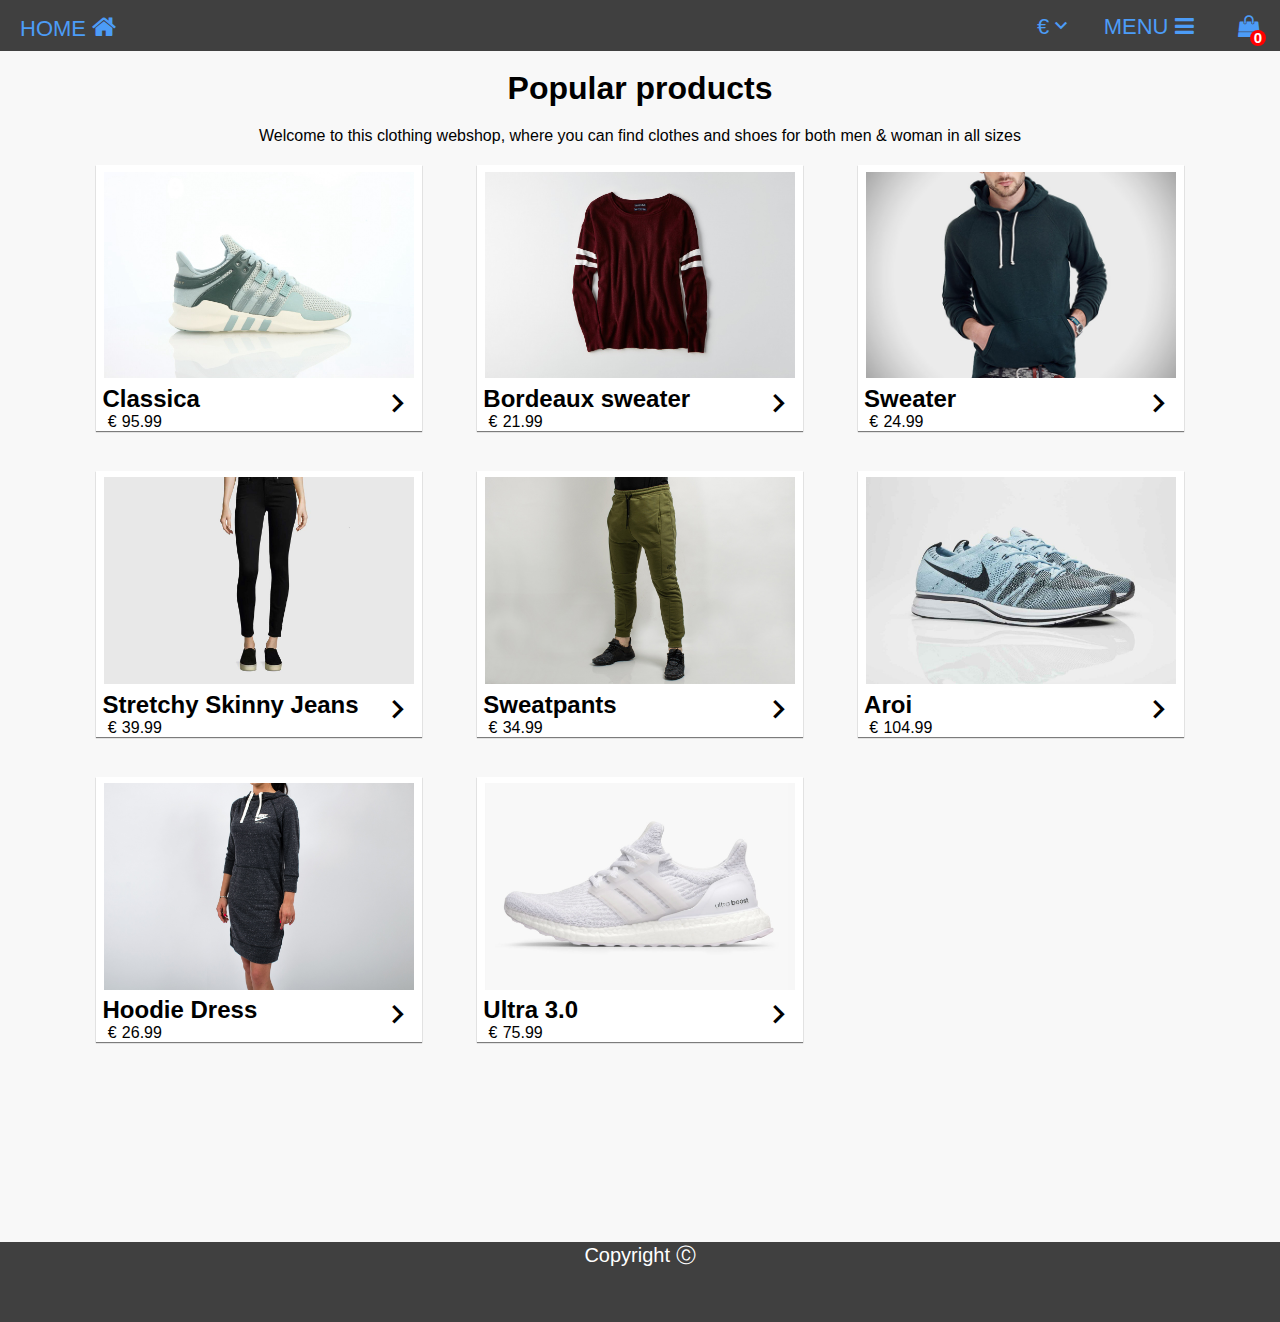
<file: index.html>
<!DOCTYPE html>
<html lang="en">
  <head>
    <meta charset="utf-8">
    <title>HomePage</title>
    <link href="CSS/main.css" rel="stylesheet" type="text/css">
    <link href="https://fonts.googleapis.com/icon?family=Material+Icons" rel="stylesheet">
    <link rel="stylesheet" href="https://cdnjs.cloudflare.com/ajax/libs/font-awesome/4.7.0/css/font-awesome.min.css">
    <meta name="viewport" content="width=device-width, initial-scale=1.0">
    <link rel="icon"
      type="image/icon"
      href="Images/favicon.ico">
  </head>

  <body>
      <nav>
          <ul>
            <li id="home-button"><a href="index.html"><span id="button-text">Home </span><i class="fa fa-home" style="font-size:26px;"></i></a></li>
            <div class="right-buttons">
              <li id="currency">&euro;<i class="material-icons currencyarrow">keyboard_arrow_down</i></li>
              <span class="tooltip hide">Currency changed to </span>
              <div class="currencyMenu hide">
                <ul>
                  <li id="dollar">&dollar;</li>
                  <li id="pound">&pound;</li>
                </ul>
              </div>
              <li id="menu-button"><span id="button-text">Menu</span> <i class="fa fa-bars phone"></i></li>
              <li id="icon"><i class="fa fa-shopping-bag"><div class="counter">0</div></i></li>
              <div class="tooltip hide">1 item added to your shoppingcart</div>
              <div class="cartoverview hide">
                <h3>Shopping Cart</h3>
                There are currently <span id="amount">0</span> item(s) in your shopping bag.
                <a href="shoppingCart.html"><button>Check out</button></a>
              </div>
            </div>
          </ul>
    </nav>

    <div class="menu hide">
      <div class="menu-container">
        <div>
          <ul class="left">
            <li>Clothes</li>
            <a href="menClothes.html"><li>Men's clothes</li></a>
            <a href="womenClothes.html"><li>Women's clothes</li></a>
          </ul>
        </div>
        <div>
          <ul class="left">
            <li>Shoes</li>
            <a href="menShoes.html"><li>Men's shoes</li></a>
            <a href="womanShoes.html"><li>Women's shoes</li></a>
          </ul>
        </div>
        <div>
          <ul class="right">
            <li>Contact</li>
            <a href="https://www.facebook.com" target="_blank"><li>Facebook <i class="fa fa-facebook-square" style="color:white"></i></li></a>
            <a href="https://www.instagram.com" target="_blank"><li>Instagram <i class="fa fa-instagram" style="color:white"></i></li></a>
          </ul>
        </div>
      </div>
    </div>

    <div class="content">
      <h1>Popular products</h1>
      <p>Welcome to this clothing webshop, where you can find clothes and shoes for both men & woman in all sizes</p>
        <div class="products">
          <div class="item">
            <a href="#">
            <div class="information">
              <img class="product-image" src="Images/classica.jpg" alt="Picture of sneaker">
              <h2 id="name-product">Classica</h2>
              <i class="material-icons more-info" style="font-size:37px;">keyboard_arrow_right</i>
              <p>
                <span class="currencysign">&euro;</span><span class="price">95.99</span>
              </p>
            </div>
            </a>
            <div class="extra-info">
              <div class="border">
                <p>size</p>
              </div>
              <div class="dropdown-size-container">
                <div class="dropdown-size">
                  <div class="current-size">
                    select size
                  </div>
                  <div class="size-arrow"><i class="material-icons" style="font-size: 28px;">keyboard_arrow_down</i></div>
                  <div class="sizes hide">
                    <ul>
                      <li>36 EU</li>
                      <li>37 EU</li>
                      <li>38 EU</li>
                      <li>39 EU</li>
                      <li>40 EU</li>
                      <li>41 EU</li>
                      <li>42 EU</li>
                      <li>43 EU</li>
                      <li>44 EU</li>
                      <li>45 EU</li>
                      <li>46 EU</li>
                      <li>47 EU</li>
                    </ul>
                  </div>
                </div>
              </div>
              <div class="addcart-button disabled size-addcart">
                Add to cart <i class="fa fa-shopping-bag"></i>
              </div>
            </div>
          </div>
          <div class="item">
            <a href="#">
            <div class="information">
              <img class="product-image" src="Images/bordeauxsweater.jpg">
              <h2 id="name-product">Bordeaux sweater</h2>
              <i class="material-icons more-info" style="font-size:37px;">keyboard_arrow_right</i>
              <p>
                <span class="currencysign">&euro;</span><span class="price">21.99</span>
              </p>
            </div>
            </a>
            <div class="extra-info">
              <div class="border">
                <p>size</p>
              </div>
              <div class="size-buttons">
                <ul>
                  <li>S</li>
                  <li>M</li>
                  <li>L</li>
                  <li>XL</li>
                </ul>
              </div>
              <div class="addcart-button disabled">
                Add to cart <i class="fa fa-shopping-bag"></i>
              </div>
            </div>
          </div>
          <div class="item">
            <a href="#">
            <div class="information">
              <img class="product-image" src="Images/hoodie.jpeg">
              <h2 id="name-product">Sweater</h2>
              <i class="material-icons more-info" style="font-size:37px;">keyboard_arrow_right</i>
              <p>
                <span class="currencysign">&euro;</span><span class="price">24.99</span>
              </p>
            </div>
            </a>
            <div class="extra-info">
              <div class="border">
                <p>size</p>
              </div>
              <div class="size-buttons">
                <ul>
                  <li>S</li>
                  <li>M</li>
                  <li>L</li>
                  <li>XL</li>
                </ul>
              </div>
              <div class="addcart-button disabled">
                Add to cart <i class="fa fa-shopping-bag"></i>
              </div>
            </div>
          </div>
          <div class="item">
            <a href="#">
            <div class="information">
              <img class="product-image" src="Images/skjeans.jpg">
              <h2 id="name-product">Stretchy Skinny Jeans</h2>
              <i class="material-icons more-info" style="font-size:37px;">keyboard_arrow_right</i>
              <p>
                <span class="currencysign">&euro;</span><span class="price">39.99</span>
              </p>
            </div>
            </a>
            <div class="extra-info">
              <div class="border">
                <p>size</p>
              </div>
              <div class="size-buttons">
                <ul>
                  <li>S</li>
                  <li>M</li>
                  <li>L</li>
                  <li>XL</li>
                </ul>
              </div>
              <div class="addcart-button disabled">
                Add to cart <i class="fa fa-shopping-bag"></i>
              </div>
            </div>
          </div>
          <div class="item">
            <a href="#">
            <div class="information">
              <img class="product-image" src="Images/sweatpants.jpg">
              <h2 id="name-product">Sweatpants</h2>
              <i class="material-icons more-info" style="font-size:37px;">keyboard_arrow_right</i>
              <p>
                <span class="currencysign">&euro;</span><span class="price">34.99</span>
              </p>
          </div>
          </a>
          <div class="extra-info">
            <div class="border">
              <p>size</p>
            </div>
            <div class="size-buttons">
              <ul>
                <li>S</li>
                <li>M</li>
                <li>L</li>
                <li>XL</li>
              </ul>
            </div>
            <div class="addcart-button disabled">
              Add to cart <i class="fa fa-shopping-bag"></i>
            </div>
          </div>
        </div>
        <div class="item">
          <a href="#">
          <div class="information">
            <img class="product-image" src="Images/aroi.jpg" alt="Picture of sneaker">
            <h2 id="name-product">Aroi</h2>
            <i class="material-icons more-info" style="font-size:37px;">keyboard_arrow_right</i>
            <p>
              <span class="currencysign">&euro;</span><span class="price">104.99</span>
            </p>
          </div>
          </a>
          <div class="extra-info">
            <div class="border">
              <p>size</p>
            </div>
            <div class="dropdown-size-container">
              <div class="dropdown-size">
                <div class="current-size">
                  select size
                </div>
                <div class="size-arrow"><i class="material-icons" style="font-size: 28px;">keyboard_arrow_down</i></div>
                <div class="sizes hide">
                  <ul>
                    <li>36 EU</li>
                    <li>37 EU</li>
                    <li>38 EU</li>
                    <li>39 EU</li>
                    <li>40 EU</li>
                    <li>41 EU</li>
                    <li>42 EU</li>
                    <li>43 EU</li>
                    <li>44 EU</li>
                    <li>45 EU</li>
                    <li>46 EU</li>
                    <li>47 EU</li>
                  </ul>
                </div>
              </div>
            </div>
            <div class="addcart-button disabled size-addcart">
              Add to cart <i class="fa fa-shopping-bag"></i>
            </div>
          </div>
        </div>
        <div class="item">
          <a href="#">
          <div class="information">
            <img class="product-image" src="Images/hoodiedress.jpg">
            <h2 id="name-product">Hoodie Dress</h2>
            <i class="material-icons more-info" style="font-size:37px;">keyboard_arrow_right</i>
            <p>
              <span class="currencysign">&euro;</span><span class="price">26.99</span>
            </p>
          </div>
          </a>
          <div class="extra-info">
            <div class="border">
              <p>size</p>
            </div>
            <div class="size-buttons">
              <ul>
                <li>XS</li>
                <li>S</li>
                <li>M</li>
                <li>L</li>
                <li>XL</li>
              </ul>
            </div>
            <div class="addcart-button disabled">
              Add to cart <i class="fa fa-shopping-bag"></i>
            </div>
          </div>
        </div>
        <div class="item">
          <a href="#">
          <div class="information">
            <img class="product-image" src="Images/ultra.jpg" alt="Picture of sneaker">
            <h2 id="name-product">Ultra 3.0</h2>
            <i class="material-icons more-info" style="font-size:37px;">keyboard_arrow_right</i>
            <p>
              <span class="currencysign">&euro;</span><span class="price">75.99</span>
            </p>
          </div>
          </a>
          <div class="extra-info">
            <div class="border">
              <p>size</p>
            </div>
            <div class="dropdown-size-container">
              <div class="dropdown-size">
                <div class="current-size">
                  select size
                </div>
                <div class="size-arrow"><i class="material-icons" style="font-size: 28px;">keyboard_arrow_down</i></div>
                <div class="sizes hide">
                  <ul>
                    <li>36 EU</li>
                    <li>37 EU</li>
                    <li>38 EU</li>
                    <li>39 EU</li>
                    <li>40 EU</li>
                    <li>41 EU</li>
                    <li>42 EU</li>
                    <li>43 EU</li>
                    <li>44 EU</li>
                    <li>45 EU</li>
                    <li>46 EU</li>
                    <li>47 EU</li>
                  </ul>
                </div>
              </div>
            </div>
            <div class="addcart-button disabled size-addcart">
              Add to cart <i class="fa fa-shopping-bag"></i>
            </div>
          </div>
        </div>
      </div>
    </div>

    <footer>
        <p>Copyright &#9400;</p>
    </footer>
    <script src="https://ajax.googleapis.com/ajax/libs/jquery/3.2.1/jquery.min.js"></script>
    <script src='js/main.js' type = "text/javascript"></script>
  </body>
</html>
</file>
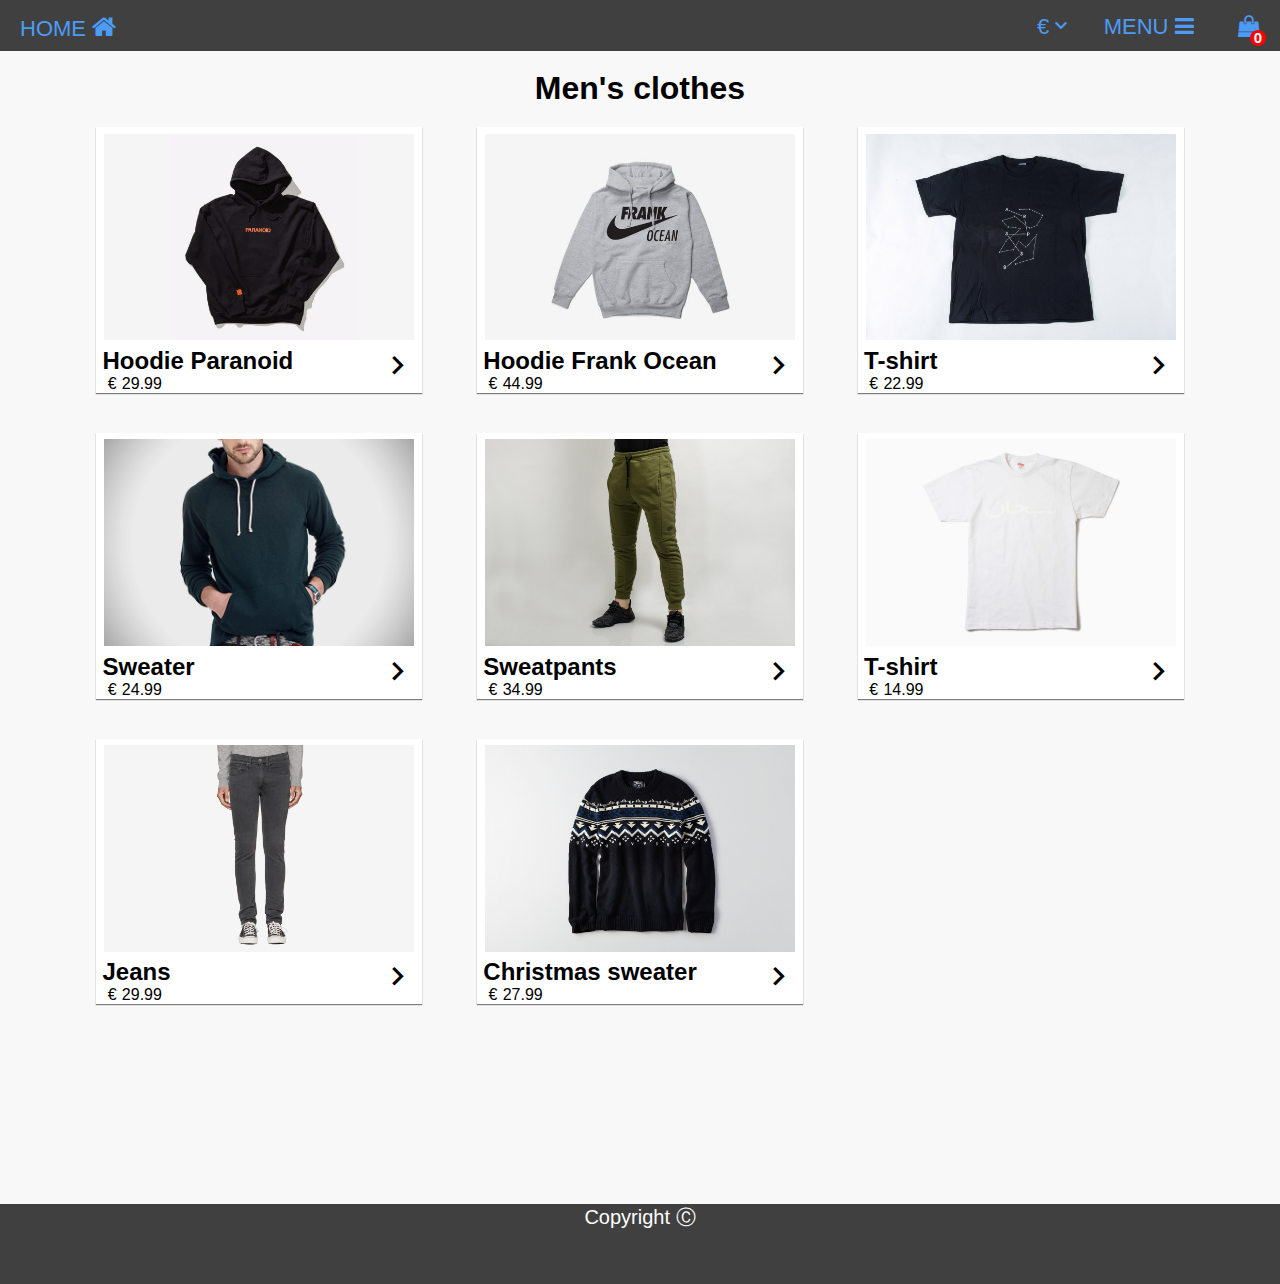
<file: menClothes.html>
<!DOCTYPE html>
<html lang="en">
  <head>
    <meta charset="utf-8">
    <title>MensClothes</title>
    <link href="CSS/main.css" rel="stylesheet" type="text/css">
    <link href="https://fonts.googleapis.com/icon?family=Material+Icons" rel="stylesheet">
    <link rel="stylesheet" href="https://cdnjs.cloudflare.com/ajax/libs/font-awesome/4.7.0/css/font-awesome.min.css">
    <meta name="viewport" content="width=device-width, initial-scale=1.0">
    <link rel="icon"
      type="image/icon"
      href="Images/favicon.ico">
  </head>

  <body>
    <nav>
        <ul>
          <li id="home-button"><a href="index.html"><span id="button-text">Home </span><i class="fa fa-home" style="font-size:26px;"></i></a></li>
          <div class="right-buttons">
            <li id="currency">&euro;<i class="material-icons currencyarrow">keyboard_arrow_down</i></li>
            <span class="tooltip hide">Currency changed to </span>
            <div class="currencyMenu hide">
              <ul>
                <li id="dollar">&dollar;</li>
                <li id="pound">&pound;</li>
              </ul>
            </div>
            <li id="menu-button"><span id="button-text">Menu</span> <i class="fa fa-bars phone"></i></li>
            <li id="icon"><i class="fa fa-shopping-bag"><div class="counter">0</div></i></li>
            <div class="tooltip hide">1 item added to your shoppingcart</div>
            <div class="cartoverview hide">
              <h3>Shopping Cart</h3>
              There are currently <span id="amount">0</span> item(s) in your shopping bag.
              <a href="shoppingCart.html"><button>Check out</button></a>
            </div>
          </div>
        </ul>
  </nav>

  <div class="menu hide">
    <div class="menu-container">
      <div>
        <ul class="left">
          <li>Clothes</li>
          <a href="menClothes.html"><li>Men's clothes</li></a>
          <a href="womenClothes.html"><li>Women's clothes</li></a>
        </ul>
      </div>
      <div>
        <ul class="left">
          <li>Shoes</li>
          <a href="menShoes.html"><li>Men's shoes</li></a>
          <a href="womanShoes.html"><li>Women's shoes</li></a>
        </ul>
      </div>
      <div>
        <ul class="right">
          <li>Contact</li>
          <a href="https://www.facebook.com" target="_blank"><li>Facebook <i class="fa fa-facebook-square" style="color:white"></i></li></a>
          <a href="https://www.instagram.com" target="_blank"><li>Instagram <i class="fa fa-instagram" style="color:white"></i></li></a>
        </ul>
      </div>
    </div>
  </div>

    <div class="content">
      <h1>Men's clothes</h1>
      <div class="products">
          <div class="item">
            <a href="#">
            <div class="information">
              <img class="product-image" src="Images/vest.jpg">
              <h2 id="name-product">Hoodie Paranoid</h2>
              <i class="material-icons more-info" style="font-size:37px;">keyboard_arrow_right</i>
              <p>
                <span class="currencysign">&euro;</span><span class="price">29.99</span>
              </p>
            </div>
            </a>
            <div class="extra-info">
              <div class="border">
                <p>size</p>
              </div>
              <div class="size-buttons">
                <ul>
                  <li>S</li>
                  <li>M</li>
                  <li>L</li>
                  <li>XL</li>
                </ul>
              </div>
              <div class="addcart-button disabled">
                Add to cart <i class="fa fa-shopping-bag"></i>
              </div>
            </div>
          </div>
          <div class="item">
            <a href="#">
            <div class="information">
              <img class="product-image" src="Images/hoodie2.jpg">
              <h2 id="name-product">Hoodie Frank Ocean</h2>
              <i class="material-icons more-info" style="font-size:37px;">keyboard_arrow_right</i>
              <p>
                <span class="currencysign">&euro;</span><span class="price">44.99</span>
              </p>
            </div>
            </a>
            <div class="extra-info">
              <div class="border">
                <p>size</p>
              </div>
              <div class="size-buttons">
                <ul>
                  <li>S</li>
                  <li>M</li>
                  <li>L</li>
                  <li>XL</li>
                </ul>
              </div>
              <div class="addcart-button disabled">
                Add to cart <i class="fa fa-shopping-bag"></i>
              </div>
            </div>
          </div>
          <div class="item">
            <a href="#">
            <div class="information">
              <img class="product-image" src="Images/shirt2.jpg">
              <h2 id="name-product">T-shirt</h2>
              <i class="material-icons more-info" style="font-size:37px;">keyboard_arrow_right</i>
              <p>
                <span class="currencysign">&euro;</span><span class="price">22.99</span>
              </p>
            </div>
            </a>
            <div class="extra-info">
              <div class="border">
                <p>size</p>
              </div>
              <div class="size-buttons">
                <ul>
                  <li>XS</li>
                  <li>S</li>
                  <li>M</li>
                  <li>L</li>
                  <li>XL</li>
                </ul>
              </div>
              <div class="addcart-button disabled">
                Add to cart <i class="fa fa-shopping-bag"></i>
              </div>
            </div>
          </div>
          <div class="item">
            <a href="#">
            <div class="information">
              <img class="product-image" src="Images/hoodie.jpeg">
              <h2 id="name-product">Sweater</h2>
              <i class="material-icons more-info" style="font-size:37px;">keyboard_arrow_right</i>
              <p>
                <span class="currencysign">&euro;</span><span class="price">24.99</span>
              </p>
            </div>
            </a>
            <div class="extra-info">
              <div class="border">
                <p>size</p>
              </div>
              <div class="size-buttons">
                <ul>
                  <li>S</li>
                  <li>M</li>
                  <li>L</li>
                  <li>XL</li>
                </ul>
              </div>
              <div class="addcart-button disabled">
                Add to cart <i class="fa fa-shopping-bag"></i>
              </div>
            </div>
          </div>
          <div class="item">
            <a href="#">
            <div class="information">
              <img class="product-image" src="Images/sweatpants.jpg">
              <h2 id="name-product">Sweatpants</h2>
              <i class="material-icons more-info" style="font-size:37px;">keyboard_arrow_right</i>
              <p>
                <span class="currencysign">&euro;</span><span class="price">34.99</span>
              </p>
            </div>
            </a>
            <div class="extra-info">
              <div class="border">
                <p>size</p>
              </div>
              <div class="size-buttons">
                <ul>
                  <li>S</li>
                  <li>M</li>
                  <li>L</li>
                  <li>XL</li>
                </ul>
              </div>
              <div class="addcart-button disabled">
                Add to cart <i class="fa fa-shopping-bag"></i>
              </div>
            </div>
          </div>
          <div class="item">
            <a href="#">
            <div class="information">
              <img class="product-image" src="Images/shirt.jpg">
              <h2 id="name-product">T-shirt</h2>
              <i class="material-icons more-info" style="font-size:37px;">keyboard_arrow_right</i>
              <p>
                <span class="currencysign">&euro;</span><span class="price">14.99</span>
              </p>
            </div>
            </a>
            <div class="extra-info">
              <div class="border">
                <p>size</p>
              </div>
              <div class="size-buttons">
                <ul>
                  <li>XS</li>
                  <li>S</li>
                  <li>M</li>
                  <li>L</li>
                  <li>XL</li>
                </ul>
              </div>
              <div class="addcart-button disabled">
                Add to cart <i class="fa fa-shopping-bag"></i>
              </div>
            </div>
          </div>
          <div class="item">
            <a href="#">
            <div class="information">
              <img class="product-image" src="Images/jeans.jpg">
              <h2 id="name-product">Jeans</h2>
              <i class="material-icons more-info" style="font-size:37px;">keyboard_arrow_right</i>
              <p>
                <span class="currencysign">&euro;</span><span class="price">29.99</span>
              </p>
            </div>
            </a>
            <div class="extra-info">
              <div class="border">
                <p>size</p>
              </div>
              <div class="size-buttons">
                <ul>
                  <li>S</li>
                  <li>M</li>
                  <li>L</li>
                  <li>XL</li>
                </ul>
              </div>
              <div class="addcart-button disabled">
                Add to cart <i class="fa fa-shopping-bag"></i>
              </div>
            </div>
          </div>
          <div class="item">
            <a href="#">
            <div class="information">
              <img class="product-image" src="Images/sweater2.jpg">
              <h2 id="name-product">Christmas sweater</h2>
              <i class="material-icons more-info" style="font-size:37px;">keyboard_arrow_right</i>
              <p>
                <span class="currencysign">&euro;</span><span class="price">27.99</span>
              </p>
            </div>
            </a>
            <div class="extra-info">
              <div class="border">
                <p>size</p>
              </div>
              <div class="size-buttons">
                <ul>
                  <li>XS</li>
                  <li>S</li>
                  <li>M</li>
                  <li>L</li>
                  <li>XL</li>
                </ul>
              </div>
              <div class="addcart-button disabled">
                Add to cart <i class="fa fa-shopping-bag"></i>
              </div>
            </div>
          </div>
        </div>
    </div>

    <footer>
        <p>Copyright &#9400;</p>
    </footer>
    <script src="https://ajax.googleapis.com/ajax/libs/jquery/3.2.1/jquery.min.js"></script>
    <script src='js/main.js' type = "text/javascript"></script>
  </body>
</html>
</file>
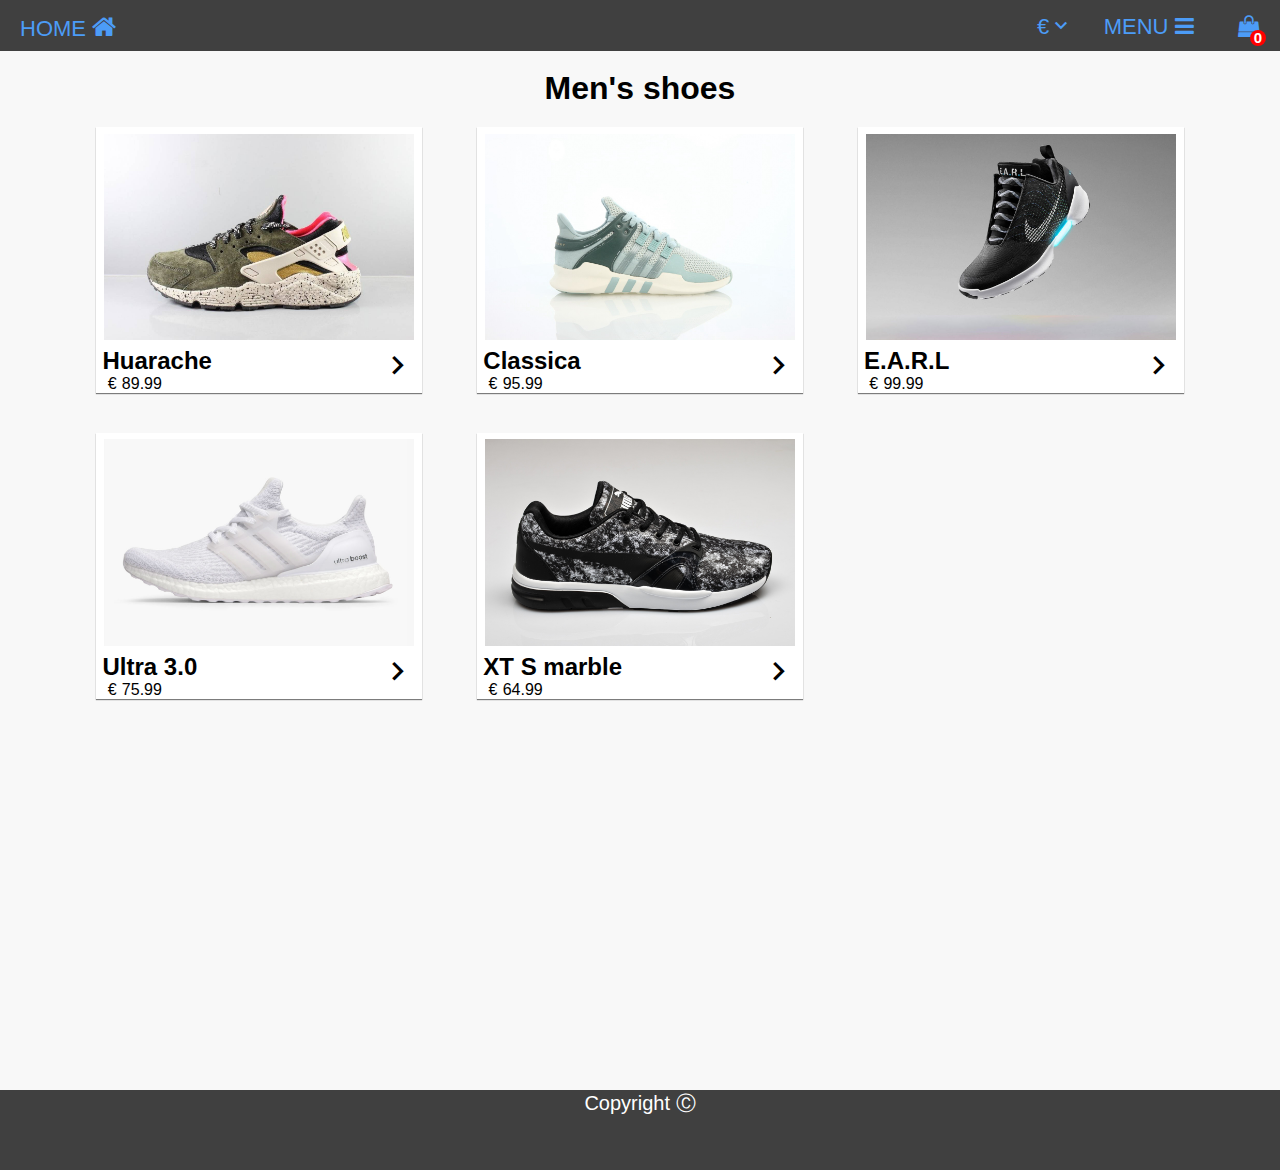
<file: menShoes.html>
<!DOCTYPE html>
<html lang="en">
  <head>
    <meta charset="utf-8">
    <title>MensShoes</title>
    <link href="CSS/main.css" rel="stylesheet" type="text/css">
    <link href="https://fonts.googleapis.com/icon?family=Material+Icons" rel="stylesheet">
    <link rel="stylesheet" href="https://cdnjs.cloudflare.com/ajax/libs/font-awesome/4.7.0/css/font-awesome.min.css">
    <meta name="viewport" content="width=device-width, initial-scale=1.0">
  </head>

  <body>
    <nav>
        <ul>
          <li id="home-button"><a href="index.html"><span id="button-text">Home </span><i class="fa fa-home" style="font-size:26px;"></i></a></li>
          <div class="right-buttons">
            <li id="currency">&euro;<i class="material-icons currencyarrow">keyboard_arrow_down</i></li>
            <span class="tooltip hide">Currency changed to </span>
            <div class="currencyMenu hide">
              <ul>
                <li id="dollar">&dollar;</li>
                <li id="pound">&pound;</li>
              </ul>
            </div>
            <li id="menu-button"><span id="button-text">Menu</span> <i class="fa fa-bars phone"></i></li>
            <li id="icon"><i class="fa fa-shopping-bag"><div class="counter">0</div></i></li>
            <div class="tooltip hide">1 item added to your shoppingcart</div>
            <div class="cartoverview hide">
              <h3>Shopping Cart</h3>
              There are currently <span id="amount">0</span> item(s) in your shopping bag.
              <a href="shoppingCart.html"><button>Check out</button></a>
            </div>
          </div>
        </ul>
  </nav>

  <div class="menu hide">
    <div class="menu-container">
      <div>
        <ul class="left">
          <li>Clothes</li>
          <a href="menClothes.html"><li>Men's clothes</li></a>
          <a href="womenClothes.html"><li>Women's clothes</li></a>
        </ul>
      </div>
      <div>
        <ul class="left">
          <li>Shoes</li>
          <a href="menShoes.html"><li>Men's shoes</li></a>
          <a href="womanShoes.html"><li>Women's shoes</li></a>
        </ul>
      </div>
      <div>
        <ul class="right">
          <li>Contact</li>
          <a href="https://www.facebook.com" target="_blank"><li>Facebook <i class="fa fa-facebook-square" style="color:white"></i></li></a>
          <a href="https://www.instagram.com" target="_blank"><li>Instagram <i class="fa fa-instagram" style="color:white"></i></li></a>
        </ul>
      </div>
    </div>
  </div>

    <div class="content">
      <h1>Men's shoes</h1>
      <div class="products">
        <div class="item">
          <a href="#">
          <div class="information">
            <img class="product-image" src="Images/Huarache.jpg" alt="Picture of sneaker">
            <h2 id="name-product">Huarache</h2>
            <i class="material-icons more-info" style="font-size:37px;">keyboard_arrow_right</i>
            <p>
              <span class="currencysign">&euro;</span><span class="price">89.99</span>
            </p>
          </div>
          </a>
          <div class="extra-info">
            <div class="border">
              <p>size</p>
            </div>
            <div class="dropdown-size-container">
              <div class="dropdown-size">
                <div class="current-size">
                  select size
                </div>
                <div class="size-arrow"><i class="material-icons" style="font-size: 28px;">keyboard_arrow_down</i></div>
                <div class="sizes hide">
                  <ul>
                    <li>36 EU</li>
                    <li>37 EU</li>
                    <li>38 EU</li>
                    <li>39 EU</li>
                    <li>40 EU</li>
                    <li>41 EU</li>
                    <li>42 EU</li>
                    <li>43 EU</li>
                    <li>44 EU</li>
                    <li>45 EU</li>
                    <li>46 EU</li>
                    <li>47 EU</li>
                  </ul>
                </div>
              </div>
            </div>
            <div class="addcart-button disabled size-addcart">
              Add to cart <i class="fa fa-shopping-bag"></i>
            </div>
          </div>
        </div>
        <div class="item">
          <a href="#">
          <div class="information">
            <img class="product-image" src="Images/classica.jpg" alt="Picture of sneaker">
            <h2 id="name-product">Classica</h2>
            <i class="material-icons more-info" style="font-size:37px;">keyboard_arrow_right</i>
            <p>
              <span class="currencysign">&euro;</span><span class="price">95.99</span>
            </p>
          </div>
          </a>
          <div class="extra-info">
            <div class="border">
              <p>size</p>
            </div>
            <div class="dropdown-size-container">
              <div class="dropdown-size">
                <div class="current-size">
                  select size
                </div>
                <div class="size-arrow"><i class="material-icons" style="font-size: 28px;">keyboard_arrow_down</i></div>
                <div class="sizes hide">
                  <ul>
                    <li>36 EU</li>
                    <li>37 EU</li>
                    <li>38 EU</li>
                    <li>39 EU</li>
                    <li>40 EU</li>
                    <li>41 EU</li>
                    <li>42 EU</li>
                    <li>43 EU</li>
                    <li>44 EU</li>
                    <li>45 EU</li>
                    <li>46 EU</li>
                    <li>47 EU</li>
                  </ul>
                </div>
              </div>
            </div>
            <div class="addcart-button disabled size-addcart">
              Add to cart <i class="fa fa-shopping-bag"></i>
            </div>
          </div>
        </div>
        <div class="item">
          <a href="#">
          <div class="information">
            <img class="product-image" src="Images/sneaker1.jpg" alt="Picture of sneaker">
            <h2 id="name-product">E.A.R.L</h2>
            <i class="material-icons more-info" style="font-size:37px;">keyboard_arrow_right</i>
            <p>
              <span class="currencysign">&euro;</span><span class="price">99.99</span>
            </p>
          </div>
          </a>
          <div class="extra-info">
            <div class="border">
              <p>size</p>
            </div>
            <div class="dropdown-size-container">
              <div class="dropdown-size">
                <div class="current-size">
                  select size
                </div>
                <div class="size-arrow"><i class="material-icons" style="font-size: 28px;">keyboard_arrow_down</i></div>
                <div class="sizes hide">
                  <ul>
                    <li>36 EU</li>
                    <li>37 EU</li>
                    <li>38 EU</li>
                    <li>39 EU</li>
                    <li>40 EU</li>
                    <li>41 EU</li>
                    <li>42 EU</li>
                    <li>43 EU</li>
                    <li>44 EU</li>
                    <li>45 EU</li>
                    <li>46 EU</li>
                    <li>47 EU</li>
                  </ul>
                </div>
              </div>
            </div>
            <div class="addcart-button disabled size-addcart">
              Add to cart <i class="fa fa-shopping-bag"></i>
            </div>
          </div>
        </div>
        <div class="item">
          <a href="#">
          <div class="information">
            <img class="product-image" src="Images/ultra.jpg" alt="Picture of sneaker">
            <h2 id="name-product">Ultra 3.0</h2>
            <i class="material-icons more-info" style="font-size:37px;">keyboard_arrow_right</i>
            <p>
              <span class="currencysign">&euro;</span><span class="price">75.99</span>
            </p>
          </div>
          </a>
          <div class="extra-info">
            <div class="border">
              <p>size</p>
            </div>
            <div class="dropdown-size-container">
              <div class="dropdown-size">
                <div class="current-size">
                  select size
                </div>
                <div class="size-arrow"><i class="material-icons" style="font-size: 28px;">keyboard_arrow_down</i></div>
                <div class="sizes hide">
                  <ul>
                    <li>36 EU</li>
                    <li>37 EU</li>
                    <li>38 EU</li>
                    <li>39 EU</li>
                    <li>40 EU</li>
                    <li>41 EU</li>
                    <li>42 EU</li>
                    <li>43 EU</li>
                    <li>44 EU</li>
                    <li>45 EU</li>
                    <li>46 EU</li>
                    <li>47 EU</li>
                  </ul>
                </div>
              </div>
            </div>
            <div class="addcart-button disabled size-addcart">
              Add to cart <i class="fa fa-shopping-bag"></i>
            </div>
          </div>
        </div>
        <div class="item">
          <a href="#">
          <div class="information">
            <img class="product-image" src="Images/marble.jpg" alt="Picture of sneaker">
            <h2 id="name-product">XT S marble</h2>
            <i class="material-icons more-info" style="font-size:37px;">keyboard_arrow_right</i>
            <p>
              <span class="currencysign">&euro;</span><span class="price">64.99</span>
            </p>
          </div>
          </a>
          <div class="extra-info">
            <div class="border">
              <p>size</p>
            </div>
            <div class="dropdown-size-container">
              <div class="dropdown-size">
                <div class="current-size">
                  select size
                </div>
                <div class="size-arrow"><i class="material-icons" style="font-size: 28px;">keyboard_arrow_down</i></div>
                <div class="sizes hide">
                  <ul>
                    <li>36 EU</li>
                    <li>37 EU</li>
                    <li>38 EU</li>
                    <li>39 EU</li>
                    <li>40 EU</li>
                    <li>41 EU</li>
                    <li>42 EU</li>
                    <li>43 EU</li>
                    <li>44 EU</li>
                    <li>45 EU</li>
                    <li>46 EU</li>
                    <li>47 EU</li>
                  </ul>
                </div>
              </div>
            </div>
            <div class="addcart-button disabled size-addcart">
              Add to cart <i class="fa fa-shopping-bag"></i>
            </div>
          </div>
        </div>
      </div>
    </div>

    <footer>
        <p>Copyright &#9400;</p>
    </footer>
    <script src="https://ajax.googleapis.com/ajax/libs/jquery/3.2.1/jquery.min.js"></script>
    <script src='js/main.js' type = "text/javascript"></script>
  </body>
</html>
</file>
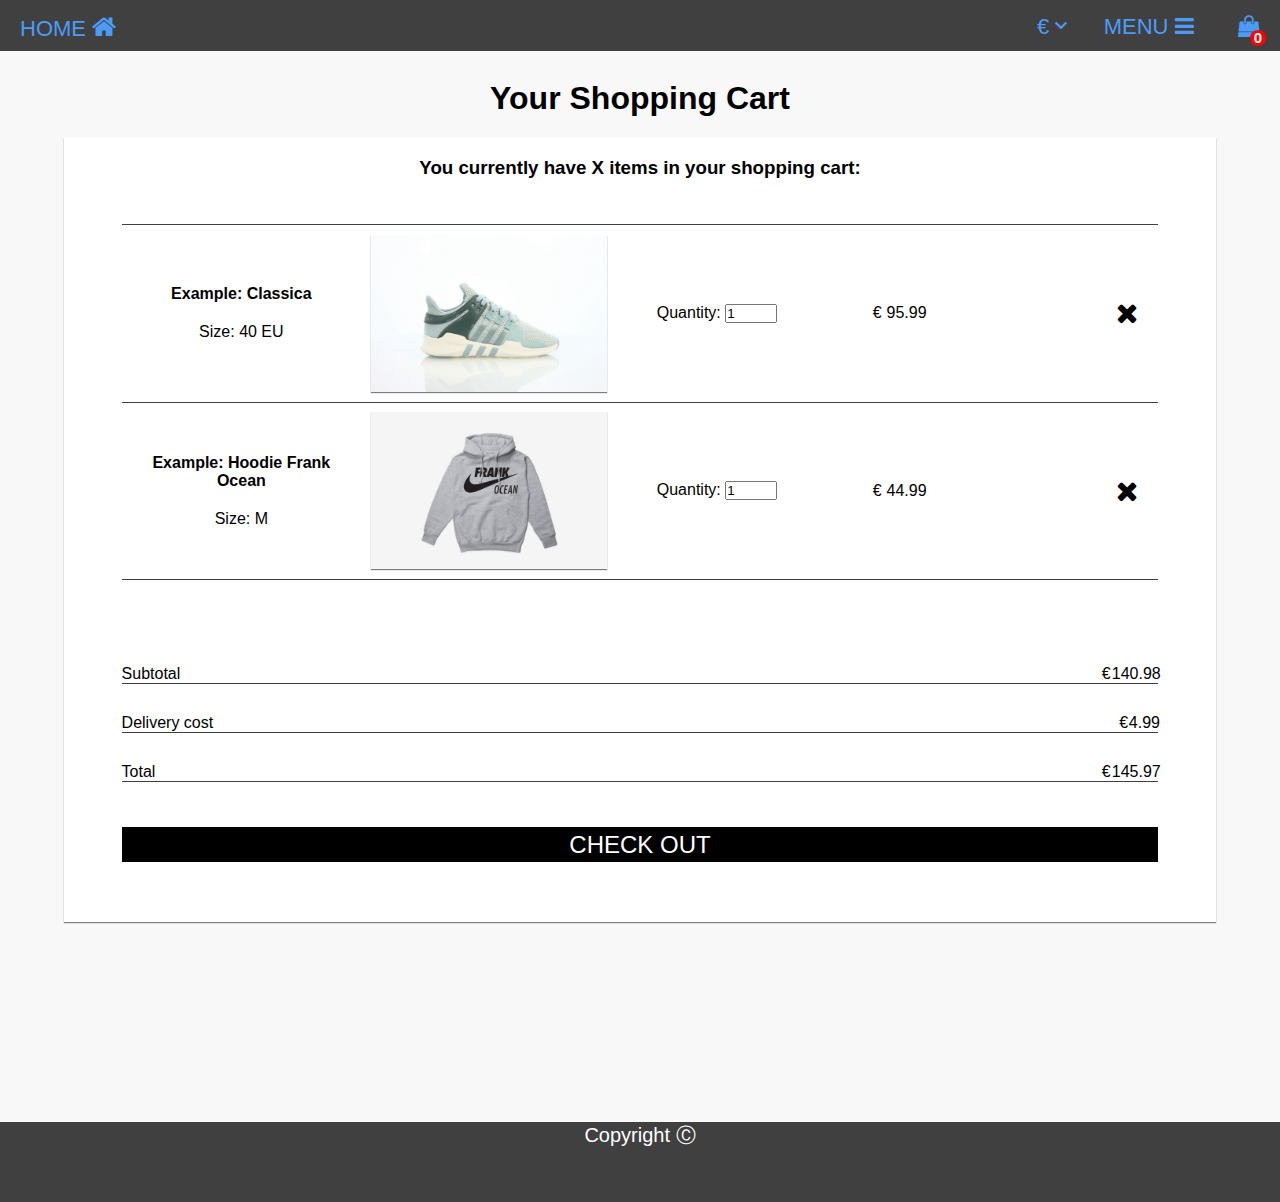
<file: shoppingCart.html>
<!DOCTYPE html>
<html lang="en">
  <head>
    <meta charset="utf-8">
    <title>ShoppingCart</title>
    <link href="CSS/main.css" rel="stylesheet" type="text/css">
    <link href="CSS/shoppingcart.css" rel="stylesheet" type="text/css">
    <link href="https://fonts.googleapis.com/icon?family=Material+Icons" rel="stylesheet">
    <link rel="stylesheet" href="https://cdnjs.cloudflare.com/ajax/libs/font-awesome/4.7.0/css/font-awesome.min.css">
    <meta name="viewport" content="width=device-width, initial-scale=1.0">
    <link rel="icon"
      type="image/icon"
      href="Images/favicon.ico">
  </head>

  <body>
      <nav>
          <ul>
            <li id="home-button"><a href="index.html"><span id="button-text">Home </span><i class="fa fa-home" style="font-size:26px;"></i></a></li>
            <div class="right-buttons">
              <li id="currency">&euro;<i class="material-icons currencyarrow">keyboard_arrow_down</i></li>
              <span class="tooltip hide">Currency changed to </span>
              <div class="currencyMenu hide">
                <ul>
                  <li id="dollar">&dollar;</li>
                  <li id="pound">&pound;</li>
                </ul>
              </div>
              <li id="menu-button"><span id="button-text">Menu</span> <i class="fa fa-bars phone"></i></li>
              <li id="icon"><i class="fa fa-shopping-bag"><div class="counter">0</div></i></li>
              <div class="tooltip hide">1 item added to your shoppingcart</div>
              <div class="cartoverview hide">
                <h3>Shopping Cart</h3>
                There are currently <span id="amount">0</span> item(s) in your shopping bag.
                <a href="shoppingCart.html"><button>Check out</button></a>
              </div>
            </div>
          </ul>
    </nav>

    <div class="menu hide">
      <div class="menu-container">
        <div>
          <ul class="left">
            <li>Clothes</li>
            <a href="menClothes.html"><li>Men's clothes</li></a>
            <a href="womenClothes.html"><li>Women's clothes</li></a>
          </ul>
        </div>
        <div>
          <ul class="left">
            <li>Shoes</li>
            <a href="menShoes.html"><li>Men's shoes</li></a>
            <a href="womanShoes.html"><li>Women's shoes</li></a>
          </ul>
        </div>
        <div>
          <ul class="right">
            <li>Contact</li>
            <a href="https://www.facebook.com" target="_blank"><li>Facebook <i class="fa fa-facebook-square" style="color:white"></i></li></a>
            <a href="https://www.instagram.com" target="_blank"><li>Instagram <i class="fa fa-instagram" style="color:white"></i></li></a>
          </ul>
        </div>
      </div>
    </div>

    <div class="content">
      <h1>Your Shopping Cart</h1>
        <div class="cartinventory">
          <h3>You currently have X items in your shopping cart:</h3>
          <table>
            <tr>
              <td><p class="name">Example: Classica</p><p>Size: 40 EU</p></td>
              <td><img class="product-image" src="Images/classica.jpg" alt="Picture of sneaker"></td>
              <td><div class="input">Quantity: <input class="quantity0" type="number" min="1" max="20" value="1"></input></div></td>
              <td>  <span class="currencysign">&euro;</span><span class="price">95.99</span></td>
              <td><i class="fa fa-remove" style="font-size:28px;"></i><td>
            </tr>
            <tr>
              <td><p class="name">Example: Hoodie Frank Ocean</p><p>Size: M</p></td>
              <td><img class="product-image" src="Images/hoodie2.jpg"></td>
              <td><div class="input">Quantity: <input class="quantity1" type="number" min="1" max="20" value="1"></input></div></td>
              <td>  <span class="currencysign">&euro;</span><span class="price">44.99</span></td>
              <td><i class="fa fa-remove" style="font-size:28px;"></i><td>
            </tr>
          </table>
          <div class="costs">
            <div>Subtotal<span></span><span class="cost">  <span class="currencysign">&euro;</span><span class="price" id="subTotal">0</span></div>
            <div>Delivery cost</span><span class="cost">  <span class="currencysign">&euro;</span><span class="price" id="delivery">0</span></div>
            <div>Total</span><span class="cost">  <span class="currencysign">&euro;</span><span class="price" id="total">0</span></div>
          </div>
          <div class="check-out">
            <span>Check out<span>
          </div>
        </div>
    </div>

    <footer>
        <p>Copyright &#9400;</p>
    </footer>
    <script src="https://ajax.googleapis.com/ajax/libs/jquery/3.2.1/jquery.min.js"></script>
    <script src='js/main.js' type = "text/javascript"></script>
  </body>
</html>
</file>
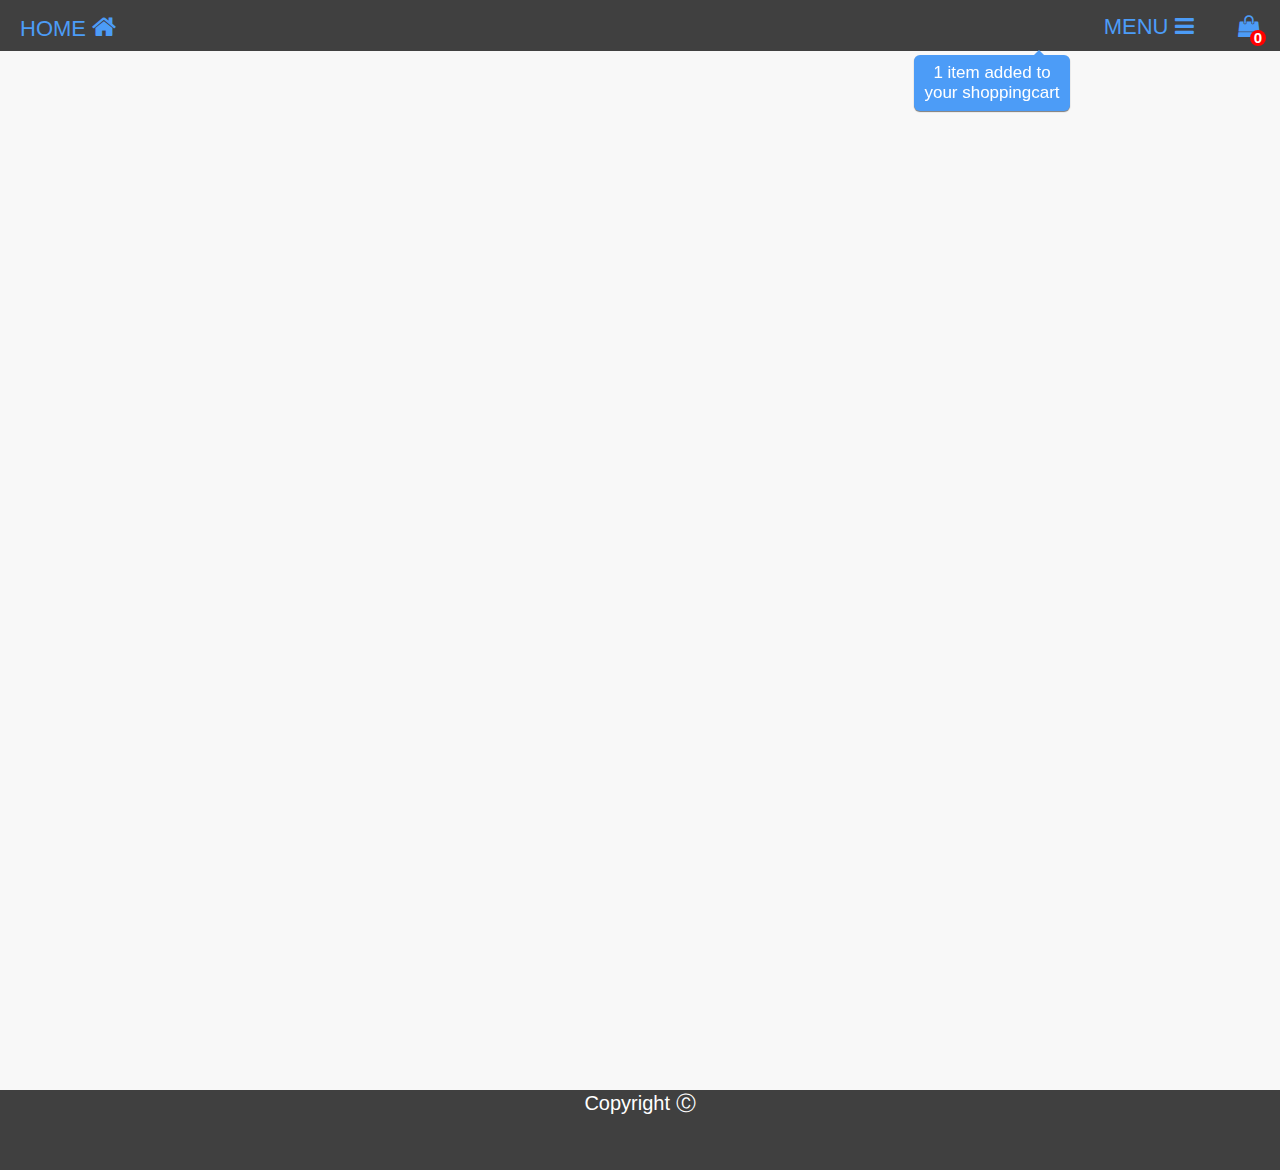
<file: template.html>
<!DOCTYPE html>
<html lang="en">
  <head>
    <title>Index</title>
    <link href="CSS/main.css" rel="stylesheet" type="text/css">
    <link href="https://fonts.googleapis.com/icon?family=Material+Icons" rel="stylesheet">
    <link rel="stylesheet" href="https://cdnjs.cloudflare.com/ajax/libs/font-awesome/4.7.0/css/font-awesome.min.css">
    <meta name="viewport" content="width=device-width, initial-scale=1.0">
  </head>

  <body>
      <nav>
          <ul>
            <li id="home-button"><a href="index.html"><span id="button-text">Home </span><i class="fa fa-home" style="font-size:26px;"></i></a></li>
            <div class="right-buttons">
              <li id="menu-button"><span id="button-text">Menu</span> <i class="fa fa-bars phone"></i></li>
              <li id="icon"><i class="fa fa-shopping-bag"><div class="counter">0</div></i></li>
              <span class="tooltip">1 item added to your shoppingcart</span>
              <div class="cartoverview hide">
                <h3>Shopping Cart</h3>
                There are currently <span id="amount">0</span> item(s) in your shopping bag.
                <button>Check out</button>
              </div>
            </div>
          </ul>
    </nav>

    <div class="menu hide">
      <div class="menu-container">
        <div>
          <ul class="left">
            <li>Clothes</li>
            <li>Men's clothes</li>
            <li>Women's clothes</li>
          </ul>
        </div>
        <div>
          <ul class="left">
            <li>Shoes</li>
            <li>Men's shoes</li>
            <li>Women's shoes</li>
          </ul>
        </div>
        <div>
          <ul class="right">
            <li>Contact</li>
            <li>Facebook <i class="fa fa-facebook-square" style="color:white"></i></li>
            <li>Instagram <i class="fa fa-instagram" style="color:white"></i></li>
          </ul>
        </div>
      </div>
    </div>

    <div class="content">

    </div>

    <footer>
        <p>Copyright &#9400;</p>
    </footer>
    <script src="https://ajax.googleapis.com/ajax/libs/jquery/3.2.1/jquery.min.js"></script>
    <script src='js/main.js' type = "text/javascript"></script>
  </body>
</html>
</file>
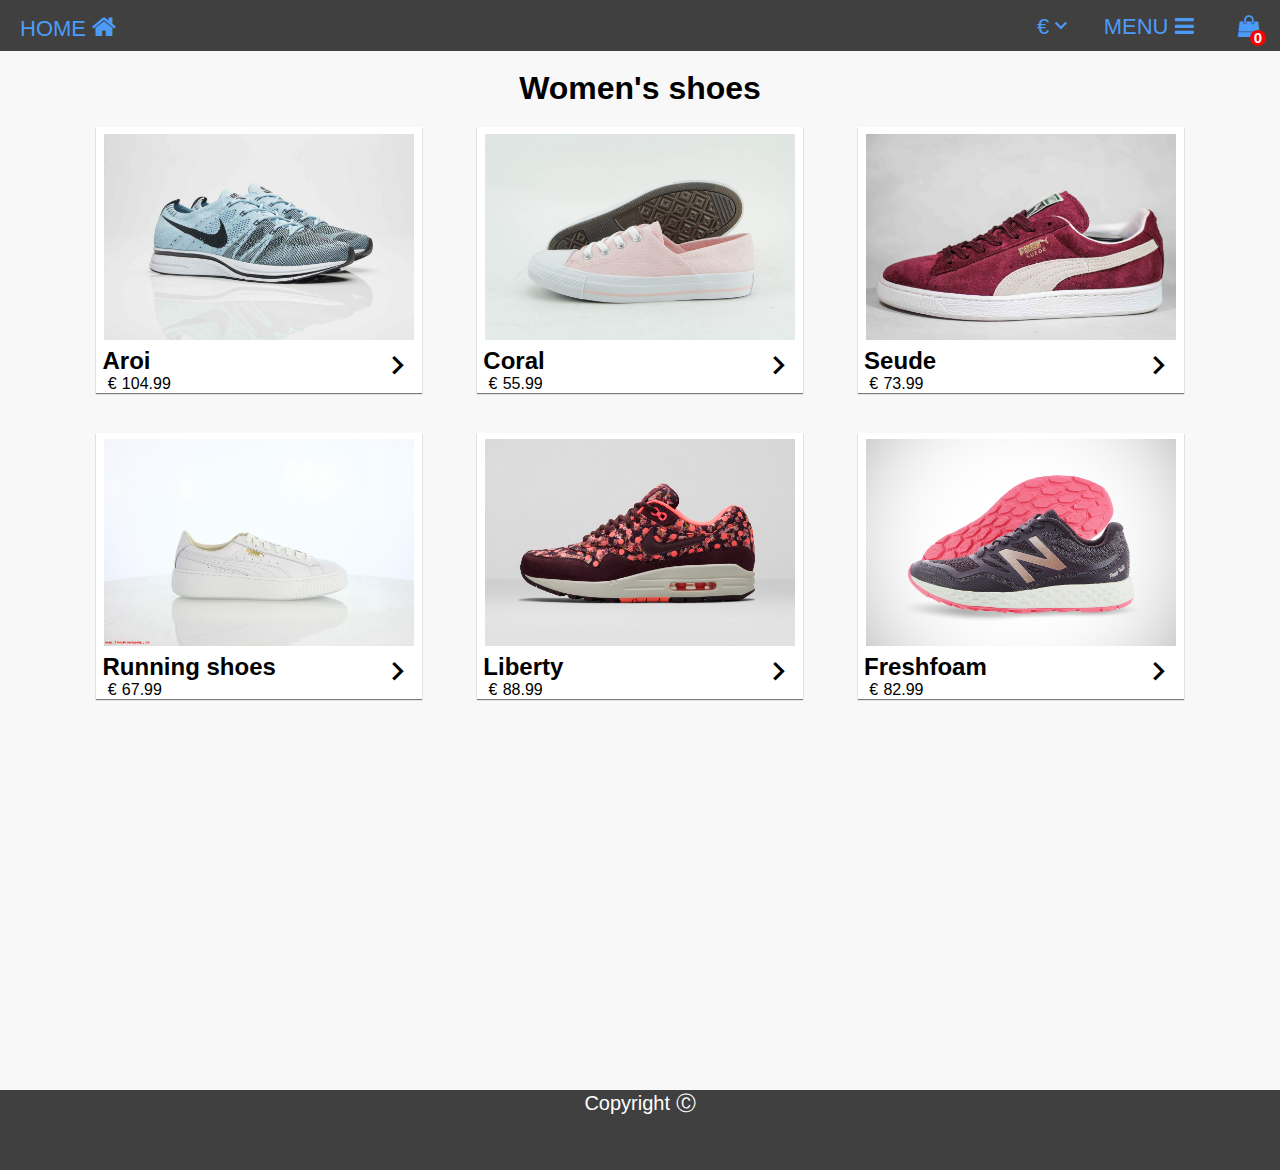
<file: womanShoes.html>
<!DOCTYPE html>
<html lang="en">
  <head>
    <meta charset="utf-8">
    <title>WomensShoes</title>
    <link href="CSS/main.css" rel="stylesheet" type="text/css">
    <link href="https://fonts.googleapis.com/icon?family=Material+Icons" rel="stylesheet">
    <link rel="stylesheet" href="https://cdnjs.cloudflare.com/ajax/libs/font-awesome/4.7.0/css/font-awesome.min.css">
    <meta name="viewport" content="width=device-width, initial-scale=1.0">
    <link rel="icon"
      type="image/icon"
      href="Images/favicon.ico">
  </head>

  <body>
    <nav>
        <ul>
          <li id="home-button"><a href="index.html"><span id="button-text">Home </span><i class="fa fa-home" style="font-size:26px;"></i></a></li>
          <div class="right-buttons">
            <li id="currency">&euro;<i class="material-icons currencyarrow">keyboard_arrow_down</i></li>
            <span class="tooltip hide">Currency changed to </span>
            <div class="currencyMenu hide">
              <ul>
                <li id="dollar">&dollar;</li>
                <li id="pound">&pound;</li>
              </ul>
            </div>
            <li id="menu-button"><span id="button-text">Menu</span> <i class="fa fa-bars phone"></i></li>
            <li id="icon"><i class="fa fa-shopping-bag"><div class="counter">0</div></i></li>
            <div class="tooltip hide">1 item added to your shoppingcart</div>
            <div class="cartoverview hide">
              <h3>Shopping Cart</h3>
              There are currently <span id="amount">0</span> item(s) in your shopping bag.
              <a href="shoppingCart.html"><button>Check out</button></a>
            </div>
          </div>
        </ul>
  </nav>

  <div class="menu hide">
    <div class="menu-container">
      <div>
        <ul class="left">
          <li>Clothes</li>
          <a href="menClothes.html"><li>Men's clothes</li></a>
          <a href="womenClothes.html"><li>Women's clothes</li></a>
        </ul>
      </div>
      <div>
        <ul class="left">
          <li>Shoes</li>
          <a href="menShoes.html"><li>Men's shoes</li></a>
          <a href="womanShoes.html"><li>Women's shoes</li></a>
        </ul>
      </div>
      <div>
        <ul class="right">
          <li>Contact</li>
          <a href="https://www.facebook.com" target="_blank"><li>Facebook <i class="fa fa-facebook-square" style="color:white"></i></li></a>
          <a href="https://www.instagram.com" target="_blank"><li>Instagram <i class="fa fa-instagram" style="color:white"></i></li></a>
        </ul>
      </div>
    </div>
  </div>

    <div class="content">
      <h1>Women's shoes</h1>
      <div class="products">
        <div class="item">
          <a href="#">
          <div class="information">
            <img class="product-image" src="Images/aroi.jpg" alt="Picture of sneaker">
            <h2 id="name-product">Aroi</h2>
            <i class="material-icons more-info" style="font-size:37px;">keyboard_arrow_right</i>
            <p>
              <span class="currencysign">&euro;</span><span class="price">104.99</span>
            </p>
          </div>
          </a>
          <div class="extra-info">
            <div class="border">
              <p>size</p>
            </div>
            <div class="dropdown-size-container">
              <div class="dropdown-size">
                <div class="current-size">
                  select size
                </div>
                <div class="size-arrow"><i class="material-icons" style="font-size: 28px;">keyboard_arrow_down</i></div>
                <div class="sizes hide">
                  <ul>
                    <li>36 EU</li>
                    <li>37 EU</li>
                    <li>38 EU</li>
                    <li>39 EU</li>
                    <li>40 EU</li>
                    <li>41 EU</li>
                    <li>42 EU</li>
                    <li>43 EU</li>
                    <li>44 EU</li>
                    <li>45 EU</li>
                    <li>46 EU</li>
                    <li>47 EU</li>
                  </ul>
                </div>
              </div>
            </div>
            <div class="addcart-button disabled size-addcart">
              Add to cart <i class="fa fa-shopping-bag"></i>
            </div>
          </div>
        </div>
        <div class="item">
          <a href="#">
          <div class="information">
            <img class="product-image" src="Images/coral.jpg" alt="Picture of sneaker">
            <h2 id="name-product">Coral</h2>
            <i class="material-icons more-info" style="font-size:37px;">keyboard_arrow_right</i>
            <p>
              <span class="currencysign">&euro;</span><span class="price">55.99</span>
            </p>
          </div>
          </a>
          <div class="extra-info">
            <div class="border">
              <p>size</p>
            </div>
            <div class="dropdown-size-container">
              <div class="dropdown-size">
                <div class="current-size">
                  select size
                </div>
                <div class="size-arrow"><i class="material-icons" style="font-size: 28px;">keyboard_arrow_down</i></div>
                <div class="sizes hide">
                  <ul>
                    <li>36 EU</li>
                    <li>37 EU</li>
                    <li>38 EU</li>
                    <li>39 EU</li>
                    <li>40 EU</li>
                    <li>41 EU</li>
                    <li>42 EU</li>
                    <li>43 EU</li>
                    <li>44 EU</li>
                    <li>45 EU</li>
                    <li>46 EU</li>
                    <li>47 EU</li>
                  </ul>
                </div>
              </div>
            </div>
            <div class="addcart-button disabled size-addcart">
              Add to cart <i class="fa fa-shopping-bag"></i>
            </div>
          </div>
        </div>
        <div class="item">
          <a href="#">
          <div class="information">
            <img class="product-image" src="Images/suede.jpg" alt="Picture of sneaker">
            <h2 id="name-product">Seude</h2>
            <i class="material-icons more-info" style="font-size:37px;">keyboard_arrow_right</i>
            <p>
              <span class="currencysign">&euro;</span><span class="price">73.99</span>
            </p>
          </div>
          </a>
          <div class="extra-info">
            <div class="border">
              <p>size</p>
            </div>
            <div class="dropdown-size-container">
              <div class="dropdown-size">
                <div class="current-size">
                  select size
                </div>
                <div class="size-arrow"><i class="material-icons" style="font-size: 28px;">keyboard_arrow_down</i></div>
                <div class="sizes hide">
                  <ul>
                    <li>36 EU</li>
                    <li>37 EU</li>
                    <li>38 EU</li>
                    <li>39 EU</li>
                    <li>40 EU</li>
                    <li>41 EU</li>
                    <li>42 EU</li>
                    <li>43 EU</li>
                    <li>44 EU</li>
                    <li>45 EU</li>
                    <li>46 EU</li>
                    <li>47 EU</li>
                  </ul>
                </div>
              </div>
            </div>
            <div class="addcart-button disabled size-addcart">
              Add to cart <i class="fa fa-shopping-bag"></i>
            </div>
          </div>
        </div>
        <div class="item">
          <a href="#">
          <div class="information">
            <img class="product-image" src="Images/Running.jpg" alt="Picture of sneaker">
            <h2 id="name-product">Running shoes</h2>
            <i class="material-icons more-info" style="font-size:37px;">keyboard_arrow_right</i>
            <p>
              <span class="currencysign">&euro;</span><span class="price">67.99</span>
            </p>
          </div>
          </a>
          <div class="extra-info">
            <div class="border">
              <p>size</p>
            </div>
            <div class="dropdown-size-container">
              <div class="dropdown-size">
                <div class="current-size">
                  select size
                </div>
                <div class="size-arrow"><i class="material-icons" style="font-size: 28px;">keyboard_arrow_down</i></div>
                <div class="sizes hide">
                  <ul>
                    <li>36 EU</li>
                    <li>37 EU</li>
                    <li>38 EU</li>
                    <li>39 EU</li>
                    <li>40 EU</li>
                    <li>41 EU</li>
                    <li>42 EU</li>
                    <li>43 EU</li>
                    <li>44 EU</li>
                    <li>45 EU</li>
                    <li>46 EU</li>
                    <li>47 EU</li>
                  </ul>
                </div>
              </div>
            </div>
            <div class="addcart-button disabled size-addcart">
              Add to cart <i class="fa fa-shopping-bag"></i>
            </div>
          </div>
        </div>
        <div class="item">
          <a href="#">
          <div class="information">
            <img class="product-image" src="Images/liberty.jpg" alt="Picture of sneaker">
            <h2 id="name-product">Liberty</h2>
            <i class="material-icons more-info" style="font-size:37px;">keyboard_arrow_right</i>
            <p>
              <span class="currencysign">&euro;</span><span class="price">88.99</span>
            </p>
          </div>
          </a>
          <div class="extra-info">
            <div class="border">
              <p>size</p>
            </div>
            <div class="dropdown-size-container">
              <div class="dropdown-size">
                <div class="current-size">
                  select size
                </div>
                <div class="size-arrow"><i class="material-icons" style="font-size: 28px;">keyboard_arrow_down</i></div>
                <div class="sizes hide">
                  <ul>
                    <li>36 EU</li>
                    <li>37 EU</li>
                    <li>38 EU</li>
                    <li>39 EU</li>
                    <li>40 EU</li>
                    <li>41 EU</li>
                    <li>42 EU</li>
                    <li>43 EU</li>
                    <li>44 EU</li>
                    <li>45 EU</li>
                    <li>46 EU</li>
                    <li>47 EU</li>
                  </ul>
                </div>
              </div>
            </div>
            <div class="addcart-button disabled size-addcart">
              Add to cart <i class="fa fa-shopping-bag"></i>
            </div>
          </div>
        </div>
        <div class="item">
          <a href="#">
          <div class="information">
            <img class="product-image" src="Images/freshfoam.jpg" alt="Picture of sneaker">
            <h2 id="name-product">Freshfoam</h2>
            <i class="material-icons more-info" style="font-size:37px;">keyboard_arrow_right</i>
            <p>
              <span class="currencysign">&euro;</span><span class="price">82.99</span>
            </p>
          </div>
          </a>
          <div class="extra-info">
            <div class="border">
              <p>size</p>
            </div>
            <div class="dropdown-size-container">
              <div class="dropdown-size">
                <div class="current-size">
                  select size
                </div>
                <div class="size-arrow"><i class="material-icons" style="font-size: 28px;">keyboard_arrow_down</i></div>
                <div class="sizes hide">
                  <ul>
                    <li>36 EU</li>
                    <li>37 EU</li>
                    <li>38 EU</li>
                    <li>39 EU</li>
                    <li>40 EU</li>
                    <li>41 EU</li>
                    <li>42 EU</li>
                    <li>43 EU</li>
                    <li>44 EU</li>
                    <li>45 EU</li>
                    <li>46 EU</li>
                    <li>47 EU</li>
                  </ul>
                </div>
              </div>
            </div>
            <div class="addcart-button disabled size-addcart">
              Add to cart <i class="fa fa-shopping-bag"></i>
            </div>
          </div>
        </div>
      </div>
    </div>

    <footer>
        <p>Copyright &#9400;</p>
    </footer>
    <script src="https://ajax.googleapis.com/ajax/libs/jquery/3.2.1/jquery.min.js"></script>
    <script src='js/main.js' type = "text/javascript"></script>
  </body>
</html>
</file>
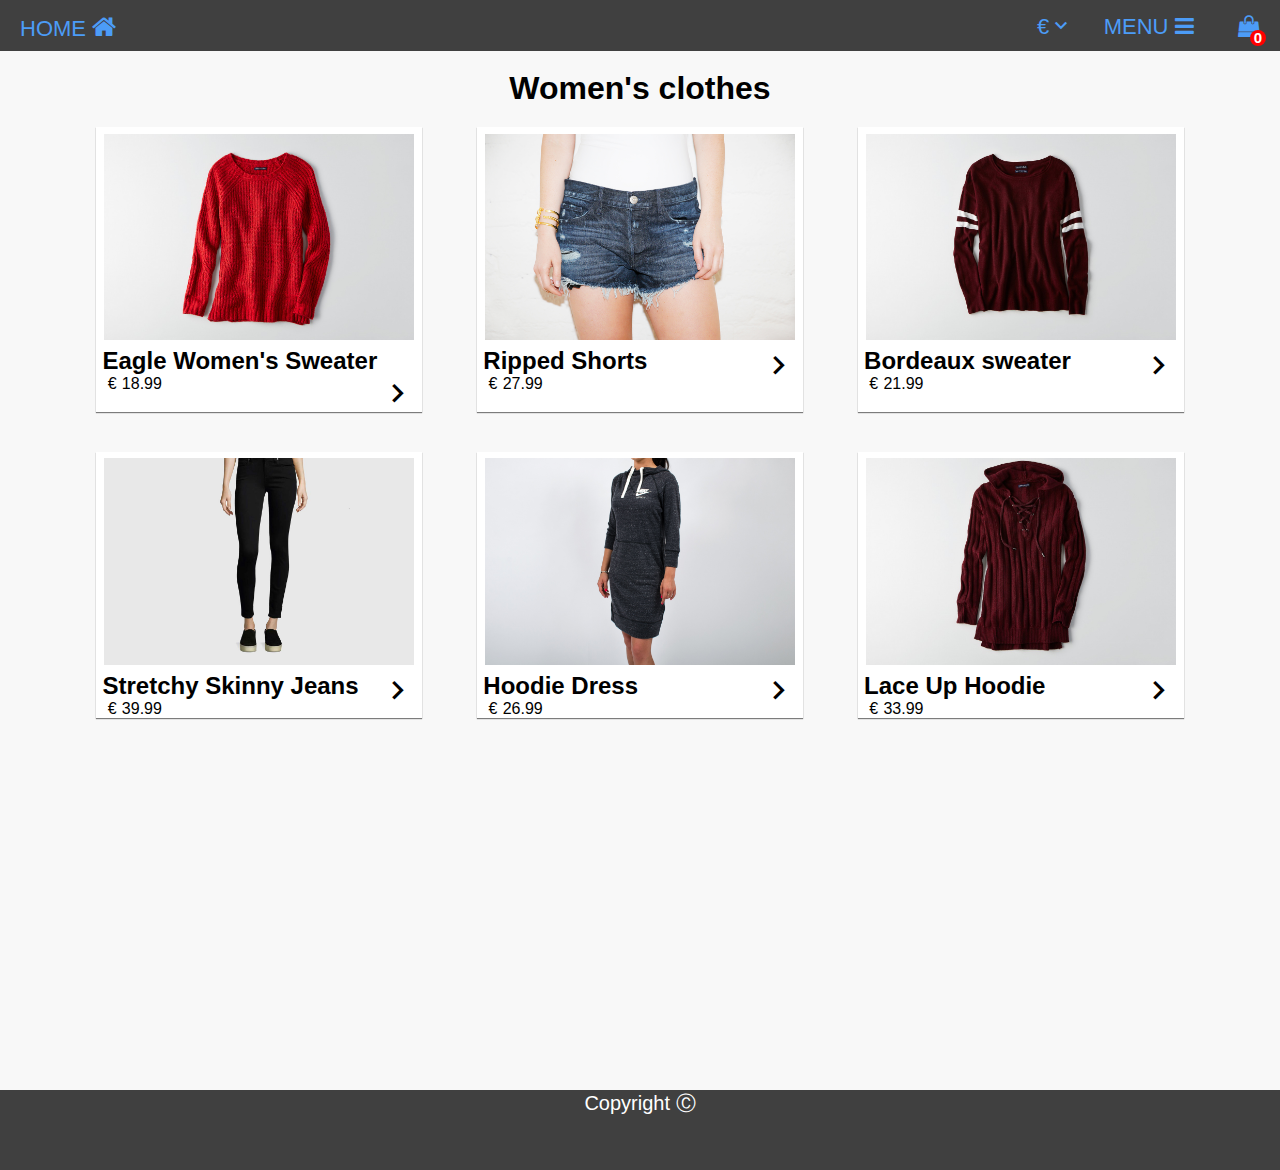
<file: womenClothes.html>
<!DOCTYPE html>
<html lang="en">
  <head>
    <meta charset="utf-8">
    <title>WomensClothes</title>
    <link href="CSS/main.css" rel="stylesheet" type="text/css">
    <link href="https://fonts.googleapis.com/icon?family=Material+Icons" rel="stylesheet">
    <link rel="stylesheet" href="https://cdnjs.cloudflare.com/ajax/libs/font-awesome/4.7.0/css/font-awesome.min.css">
    <meta name="viewport" content="width=device-width, initial-scale=1.0">
    <link rel="icon"
      type="image/icon"
      href="Images/favicon.ico">
  </head>

  <body>
    <nav>
        <ul>
          <li id="home-button"><a href="index.html"><span id="button-text">Home </span><i class="fa fa-home" style="font-size:26px;"></i></a></li>
          <div class="right-buttons">
            <li id="currency">&euro;<i class="material-icons currencyarrow">keyboard_arrow_down</i></li>
            <span class="tooltip hide">Currency changed to </span>
            <div class="currencyMenu hide">
              <ul>
                <li id="dollar">&dollar;</li>
                <li id="pound">&pound;</li>
              </ul>
            </div>
            <li id="menu-button"><span id="button-text">Menu</span> <i class="fa fa-bars phone"></i></li>
            <li id="icon"><i class="fa fa-shopping-bag"><div class="counter">0</div></i></li>
            <div class="tooltip hide">1 item added to your shoppingcart</div>
            <div class="cartoverview hide">
              <h3>Shopping Cart</h3>
              There are currently <span id="amount">0</span> item(s) in your shopping bag.
              <a href="shoppingCart.html"><button>Check out</button></a>
            </div>
          </div>
        </ul>
  </nav>

  <div class="menu hide">
    <div class="menu-container">
      <div>
        <ul class="left">
          <li>Clothes</li>
          <a href="menClothes.html"><li>Men's clothes</li></a>
          <a href="womenClothes.html"><li>Women's clothes</li></a>
        </ul>
      </div>
      <div>
        <ul class="left">
          <li>Shoes</li>
          <a href="menShoes.html"><li>Men's shoes</li></a>
          <a href="womanShoes.html"><li>Women's shoes</li></a>
        </ul>
      </div>
      <div>
        <ul class="right">
          <li>Contact</li>
          <a href="https://www.facebook.com" target="_blank"><li>Facebook <i class="fa fa-facebook-square" style="color:white"></i></li></a>
          <a href="https://www.instagram.com" target="_blank"><li>Instagram <i class="fa fa-instagram" style="color:white"></i></li></a>
        </ul>
      </div>
    </div>
  </div>

    <div class="content">
      <h1>Women's clothes</h1>
      <div class="products">
          <div class="item">
            <a href="#">
            <div class="information">
              <img class="product-image" src="Images/sweater3.jpg">
              <h2 id="name-product">Eagle Women's Sweater</h2>
              <i class="material-icons more-info" style="font-size:37px;">keyboard_arrow_right</i>
              <p>
                <span class="currencysign">&euro;</span><span class="price">18.99</span>
              </p>
            </div>
            </a>
            <div class="extra-info">
              <div class="border">
                <p>size</p>
              </div>
              <div class="size-buttons">
                <ul>
                  <li>XS</li>
                  <li>S</li>
                  <li>M</li>
                  <li>L</li>
                  <li>XL</li>
                </ul>
              </div>
              <div class="addcart-button disabled">
                Add to cart <i class="fa fa-shopping-bag"></i>
              </div>
            </div>
          </div>
          <div class="item">
            <a href="#">
            <div class="information">
              <img class="product-image" src="Images/shorts.jpg">
              <h2 id="name-product">Ripped Shorts</h2>
              <i class="material-icons more-info" style="font-size:37px;">keyboard_arrow_right</i>
              <p>
                <span class="currencysign">&euro;</span><span class="price">27.99</span>
              </p>
            </div>
            </a>
            <div class="extra-info">
              <div class="border">
                <p>size</p>
              </div>
              <div class="size-buttons">
                <ul>
                  <li>XS</li>
                  <li>S</li>
                  <li>M</li>
                  <li>L</li>
                  <li>XL</li>
                </ul>
              </div>
              <div class="addcart-button disabled">
                Add to cart <i class="fa fa-shopping-bag"></i>
              </div>
            </div>
          </div>
          <div class="item">
            <a href="#">
            <div class="information">
              <img class="product-image" src="Images/bordeauxsweater.jpg">
              <h2 id="name-product">Bordeaux sweater</h2>
              <i class="material-icons more-info" style="font-size:37px;">keyboard_arrow_right</i>
              <p>
                <span class="currencysign">&euro;</span><span class="price">21.99</span>
              </p>
            </div>
            </a>
            <div class="extra-info">
              <div class="border">
                <p>size</p>
              </div>
              <div class="size-buttons">
                <ul>
                  <li>S</li>
                  <li>M</li>
                  <li>L</li>
                  <li>XL</li>
                </ul>
              </div>
              <div class="addcart-button disabled">
                Add to cart <i class="fa fa-shopping-bag"></i>
              </div>
            </div>
          </div>
          <div class="item">
            <a href="#">
            <div class="information">
              <img class="product-image" src="Images/skjeans.jpg">
              <h2 id="name-product">Stretchy Skinny Jeans</h2>
              <i class="material-icons more-info" style="font-size:37px;">keyboard_arrow_right</i>
              <p>
                <span class="currencysign">&euro;</span><span class="price">39.99</span>
              </p>
            </div>
            </a>
            <div class="extra-info">
              <div class="border">
                <p>size</p>
              </div>
              <div class="size-buttons">
                <ul>
                  <li>S</li>
                  <li>M</li>
                  <li>L</li>
                  <li>XL</li>
                </ul>
              </div>
              <div class="addcart-button disabled">
                Add to cart <i class="fa fa-shopping-bag"></i>
              </div>
            </div>
          </div>
          <div class="item">
            <a href="#">
            <div class="information">
              <img class="product-image" src="Images/hoodiedress.jpg">
              <h2 id="name-product">Hoodie Dress</h2>
              <i class="material-icons more-info" style="font-size:37px;">keyboard_arrow_right</i>
              <p>
                <span class="currencysign">&euro;</span><span class="price">26.99</span>
              </p>
            </div>
            </a>
            <div class="extra-info">
              <div class="border">
                <p>size</p>
              </div>
              <div class="size-buttons">
                <ul>
                  <li>XS</li>
                  <li>S</li>
                  <li>M</li>
                  <li>L</li>
                  <li>XL</li>
                </ul>
              </div>
              <div class="addcart-button disabled">
                Add to cart <i class="fa fa-shopping-bag"></i>
              </div>
            </div>
          </div>
          <div class="item">
            <a href="#">
            <div class="information">
              <img class="product-image" src="Images/lacehoodie.jpg">
              <h2 id="name-product">Lace Up Hoodie</h2>
              <i class="material-icons more-info" style="font-size:37px;">keyboard_arrow_right</i>
              <p>
                <span class="currencysign">&euro;</span><span class="price">33.99</span>
              </p>
            </div>
            </a>
            <div class="extra-info">
              <div class="border">
                <p>size</p>
              </div>
              <div class="size-buttons">
                <ul>
                  <li>S</li>
                  <li>M</li>
                  <li>L</li>
                  <li>XL</li>
                </ul>
              </div>
              <div class="addcart-button disabled">
                Add to cart <i class="fa fa-shopping-bag"></i>
              </div>
            </div>
          </div>
      </div>
    </div>

    <footer>
        <p>Copyright &#9400;</p>
    </footer>
    <script src="https://ajax.googleapis.com/ajax/libs/jquery/3.2.1/jquery.min.js"></script>
    <script src='js/main.js' type = "text/javascript"></script>
  </body>
</html>
</file>
<file: CSS/main.css>
* {
  margin: 0;
  padding: 0;
  font-family: Helvetica, sans-serif;
}

a{
  color: white;
  text-decoration: none;
}

body {
  background-color: #f8f8f8;
}

nav {
  height: 50px;
  background-color: #404040;
  margin-bottom: 10px;
  position: fixed;
  z-index: 10;
  width: 100%;
  border-bottom: 1px solid #404040;
}

.right-buttons {
  float: right;
}

.tooltip {
  display: inline-block;
  position: absolute;
  right: 3px;
  top: 55px;
  width: 140px;
  text-align: center;
  background-color: #4C9CF7;
  border-radius: 6px;
  padding: 8px;
  color: white;
  font-weight: 500;
  margin-left: -60px;
  font-size: 17px;
  box-shadow: 0 1px 1px 0 rgba(0, 0, 0, 0.5);
}

span.tooltip {
  right: 210px;
}

.tooltip::after {
    content: "";
    position: absolute;
    bottom: 100%;
    left: 80%;
    margin-left: -5px;
    border-width: 5px;
    border-style: solid;
    border-color: transparent transparent #4C9CF7 transparent;
}

.cartoverview {
  background-color: #333333;
  color: white;
  width: 180px;
  text-align: center;
  position: absolute;
  right: 0px;
  top: 50px;
  padding: 8px;
  font-size: 18px;
}

.cartoverview h3 {
  color: #4C9CF7;
  padding-bottom: 3px;
}

.cartoverview button {
  background-color: #4C9CF7;
  margin: 5px 0px 3px 0px;
  font-size: 16px;
  width: 90%;
  border-radius: 2px;
  color: white;
  font-family: sans-serif;
  font-size: 18px;
  border: 0;
  box-shadow: 0 2px 2px 0 rgba(0, 0, 0, 0.5);
}

nav li {
  display: inline-block;
  color: #4C9CF7;
  font-family: sans-serif;
  font-size: 22px;
  text-transform: uppercase;
  padding: 14px 20px;
  letter-spacing: 1.4;
}

nav li #home-button{
  float: left;
}

nav a {
  color: #4C9CF7;
}

nav li:hover, a:hover {
  color: white;
}

#currency {
  padding-right: 30px;
  cursor: pointer;
}

.currencyarrow {
  position: absolute;
}

.currencyMenu {
  position: absolute;
  background-color: #333333;
  top: 50px;
  width: 62px;
  text-align: center;
  box-shadow: 0 1px 1px 0 rgba(0, 0, 0, 0.5);
}

.currencyMenu li {
  display: block;
  padding: 8px 20px 8px;
  border-top: 1px solid #404040;
  cursor: pointer;
}

.counter {
  width: 16px;
  height: 16px;
  position: absolute;
  right: 14px;
  top: 30px;
  font-size: 15px;
  background-color: red;
  border-radius: 10px;
  text-align: center;
  color: white;
  font-weight: 600;
}

p {
  width: 80%;
  margin: 20px auto;
  text-align: center;

}

.menu {
  width: 100%;
  padding-top: 60px;
  background-color: #333333;
  color: white;
  box-shadow: 0 2px 1px 0 rgba(0, 0, 0, 0.5);
}

.menu-container {
  display: grid;
  grid-template-columns: 1fr 1fr 1fr;
}

.hide {
  display: none;
}

#menu-button, #icon {
  cursor: pointer;
}

.pressed {
  background-color: #333333;
  color: white;
}

.menu ul {
  list-style: none;
  padding-right: 20px;
}

.menu li {
  color: #4C9CF7;
  font-weight: 550;
  text-transform: uppercase;
  font-size: 20px;
  text-align: right;
}

.menu a li{
  font-weight: 400;
  color: white;
  text-transform: none;
  font-size: 18px;
  padding-bottom: 3px;
  padding-top: 3px;
}

.menu a li:hover {
  opacity: 0.6;
}

.content {
  padding-top: 70px;
  margin-bottom: 200px;
  min-height: calc(100vh - 80px);
}

.content h1 {
  text-align: center;
  margin-bottom: 20px;
}

.move-up {
  padding-top: 20px;
  transition: 0.8s;
}

.products {
  width: 85%;
  margin: 0 auto;
  position: relative;
  display: -ms-grid;
  display: grid;
  -ms-grid-columns: 1fr 1fr 1fr;
  -ms-grid-gap: 5%;
  -ms-grid-gap: 40px;
  grid-template-columns: 1fr 1fr 1fr;
  grid-column-gap: 5%;
  grid-row-gap: 40px;
}


.item {
  background-color: white;
  box-shadow: 0 1px 1px 0 rgba(0, 0, 0, 0.5);
}

.item a {
  color: black;
  text-decoration: none;
}

.item a:hover {

}

.item a:hover img {
  opacity: 0.5;
  cursor: default;
}

.product-image {
  width: 95%;
  display: block;
  margin: 2% auto;
}

.information p{
    text-align: left;
    margin: 0 2%;
}

#name-product {
  text-align: left;
  display: inline-block;
  margin: 0 2%;
}

.more-info {
  display: inline-block;
  float: right;
  margin: 0 2%;
}

.currencysign {
  margin: 0 2%;
}

.extra-info {
  display: none;
  width: 30%;
  margin: 0 auto;
  padding-top: 8px;
  margin-top: 0px;
  text-align: center;
  letter-spacing: 2px;
  font-size: 20px;
  text-transform: uppercase;
  color: black;
  position: absolute;
  background-color: white;
  box-shadow: 0 1px 1px 0 rgba(0, 0, 0, 0.5);

}

.border {
    width: 90%;
    margin: 0 auto;
    padding-top: 5px;
    border-top: 2px solid black;
}
.size-buttons {
  width: 90%;
  margin: 8px auto;
}

.extra-info ul {
    padding-bottom: 8px;
    border-bottom: 2px solid black;
}

.extra-info li {
  display: inline-block;
  margin: 5px;
  min-width: 18%;
  min-width: 14%;
  height: 30px;
  border: 2px solid black;
  font-weight: 500;
  font-size: 24px;
  text-align: center;
  cursor: pointer;
}

.extra-info li:hover {
  /*border: 2px solid #404040;
  color: #4C9CF7;*/
  opacity: 0.3;
}

.extra-info li.active {
  background-color: black;
  color: white;
  opacity: 1;
}

.addcart-button {
  width: 90%;
  margin: 0px auto;
  padding-bottom: 8px;
  font-size: 25px;
  height: 5%;
  opacity: 1;
  cursor: pointer;
  z-index: 1;
  padding-top: 8px;
}

.size-addcart {
  margin-top: 8px;
}

.disabled {
  opacity: 0.3;
  cursor: not-allowed;
}

.sizes-on {
  display: none;
}

i {
  transition: .3s;
}

.rotate {
    transform: rotate(90deg);
    transition: .3s;
}
.rotate-reset {
    transform: rotate(0deg);
    transition: .3s;
}

.dropdown-size-container {
  width: 90%;
  margin: 10px auto 0px;
  padding-bottom: 10px;
  border-bottom: 2px solid black;
  cursor: pointer;
}

.dropdown-size {
  width: 100%;
  margin: 8px auto;
  border: 1px solid black;
  box-shadow: 0 2px 1px 0 rgba(0, 0, 0, 0.5);
  text-align: left;
  text-indent: 10px;
  font-weight: 400;
  font-size: 22px;
  height: 30px
}

.current-size {
  display: inline-block;
}

.size-arrow {
  display: inline-block;
  width: 12%;
  height: 100%;
  float: right;
  border-left: 1px solid black;
  text-indent: 0px;
  text-align: center;
}

.rotate-180 {
    transform: rotate(180deg);
    transition: .3s;
}

.sizes {
  border: 1px solid black;
  background-color: white;
  margin-top: 8px;
  height: 63px;
  overflow-y: scroll;
}

.sizes li {
  display: block;
  border: 0px solid;
}


@media only screen and (max-width: 1200px) {
    /* For tablets: */

    .products {
      grid-template-columns: 1fr 1fr;
      -ms-grid-template-columns: 1fr 1fr;
    }

    .extra-info {
      width: 47.5%;
    }
}

@media only screen and (max-width: 768px) {
    /* For mobile phones: */

    .menu-container {
      display: block;
    }

    .menu ul {
      list-style: none;
      padding-left: 10px;
      padding-bottom: 20px;
    }

    .menu li {
      text-align: left;
      font-size: 28px;
      font-weight: 550;
    }

    .menu a li {
      text-align: Left;
      font-size: 24px;
      padding-bottom: 6px;
      padding-top: 6px;
      border-top: 1px solid #404040;
      border-bottom: 1px solid #404040;
    }

    .menu a li:hover {
      background-color: #404040;
      opacity: 1;
    }

    .products {
        grid-template-columns: 1fr;
        -ms-grid-template-columns: 1fr;
    }
    .extra-info {
      width: 100%;
      position: static;
    }

    .content {
      margin-bottom: 50px;
    }

    #currency {
      padding: 15px 14px 10px;
    }

    .currencyMenu {
      width: 69.8px;
      top: 60px;
    }

    nav {
      height: 60px;
    }

    nav li {
      font-size: 34px;
    }

    #icon {
      position: relative;
      top: -3px;
      right: 5px;
    }

    .currencyarrow {
      position: relative;
    }

    nav .fa {
      font-size: 35px !important;
    }

    .counter {
      width: 18px;
      height: 18px;
      right: 12px;
      top: 38px;
      font-size: 17px;
    }

    .tooltip {
      right: 6px;
      top: 65px;
    }

    .tooltip::after {
      left: 78%;
    }

    span.tooltip {
      right: 170px;
    }

    .cartoverview {
        top: 61px;
    }

    .menu {
      position: fixed;
      z-index: 5;
      padding-top: 70px;
    }
    .move-up {
      padding-top: 70px;
    }

    #button-text {
      display: none;
    }
}

footer {
  color: white;
  text-align: center;
  font-size: 20px;
  height: 80px;
  background-color: #404040;
}
</file>
<file: CSS/shoppingcart.css>
* {
  margin: 0;
  padding: 0;
  font-family: sans-serif;
}

.content {
  min-height: calc(100vh- 80px);

}

.cartinventory {
  width: 90%;
  height: 100%;
  background-color: white;
  margin: 0 auto;
  text-align: center;
  box-shadow: 0 1px 1px 0 rgba(0, 0, 0, 0.5);
  padding-bottom: 40px;
}

h1 {
  margin: 10px 5px 20px;
}

h3 {
  padding: 20px 15px 30px;
}

table {
  padding: 5px;
  margin: 15px auto 70px;
  width: 90%;
  text-align: left;
  border-collapse: collapse;
  border-top: 1px solid #404040;
}

td {
  padding: 5px 10px 5px 0px;
  border-bottom: 1px solid #404040;
  width: 25%;
}

th {
  padding: 5px;
  border-bottom: 1px solid #404040;
  font-size: 20px;
}

img.product-image{
  width: 100%;
  box-shadow: 0 1px 1px 0 rgba(0, 0, 0, 0.5);
  padding: 0;
  margin-right: 0px;
}

.check-out {
  width: 90%;
  margin: 20px auto;
  background-color: black;
  height: 35px;
  cursor: pointer;
}

.input {
  margin-left: 40px;
}

.name {
  font-weight: bold;
}

i {
  cursor: pointer;
}

.costs {
  margin: 30px 0px;

}

.costs div {
  width: 90%;
  margin: 15px auto;
  display: inline-block;
  text-align: left;
  border-bottom: 1px solid #404040;
}

.cost {
  border: none;
  text-align: right;
  float: right;
}

.check-out span {
  color: white;
  text-transform: uppercase;
  font-weight: 500;
  font-size: 24px;
  position: relative;
  top: 10%;
}

@media only screen and (max-width: 768px) {
    /* For mobile phones: */

    .cartinventory {
      padding-bottom: 20px;
    }
}
</file>
